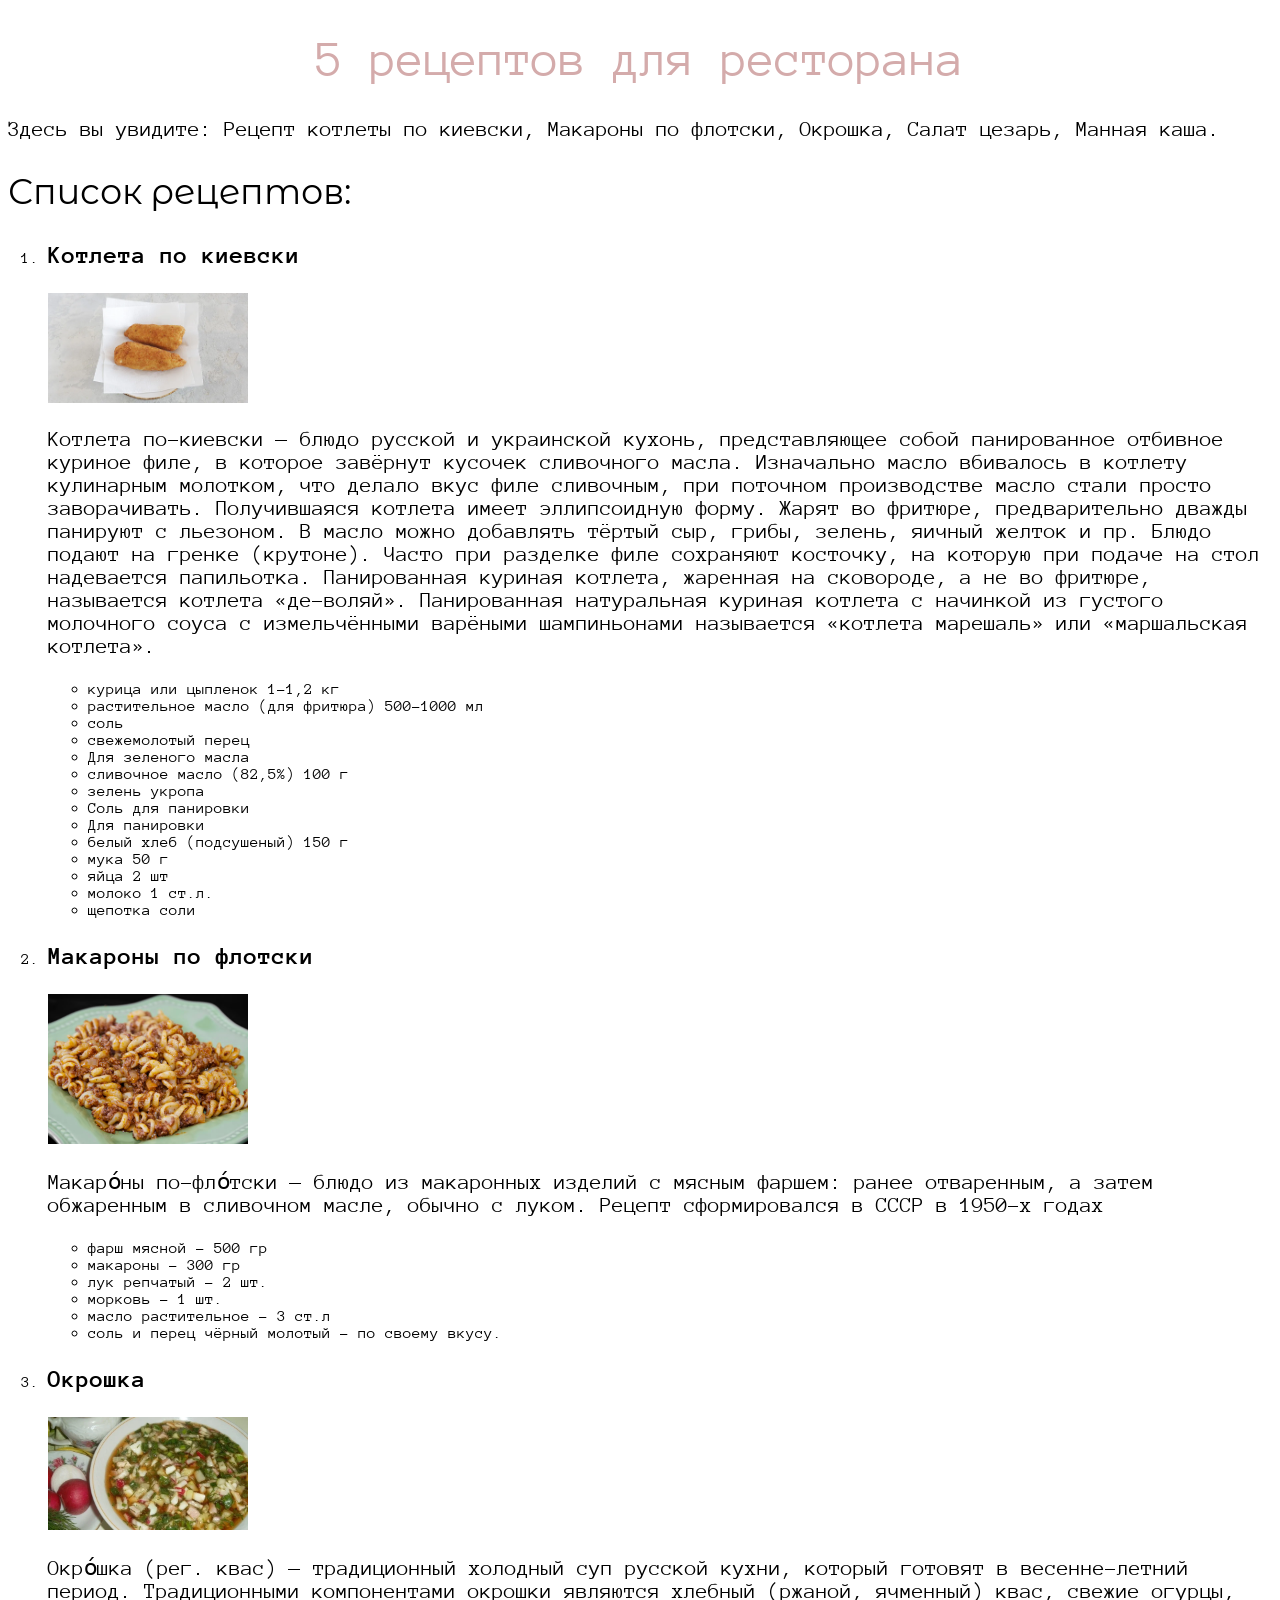
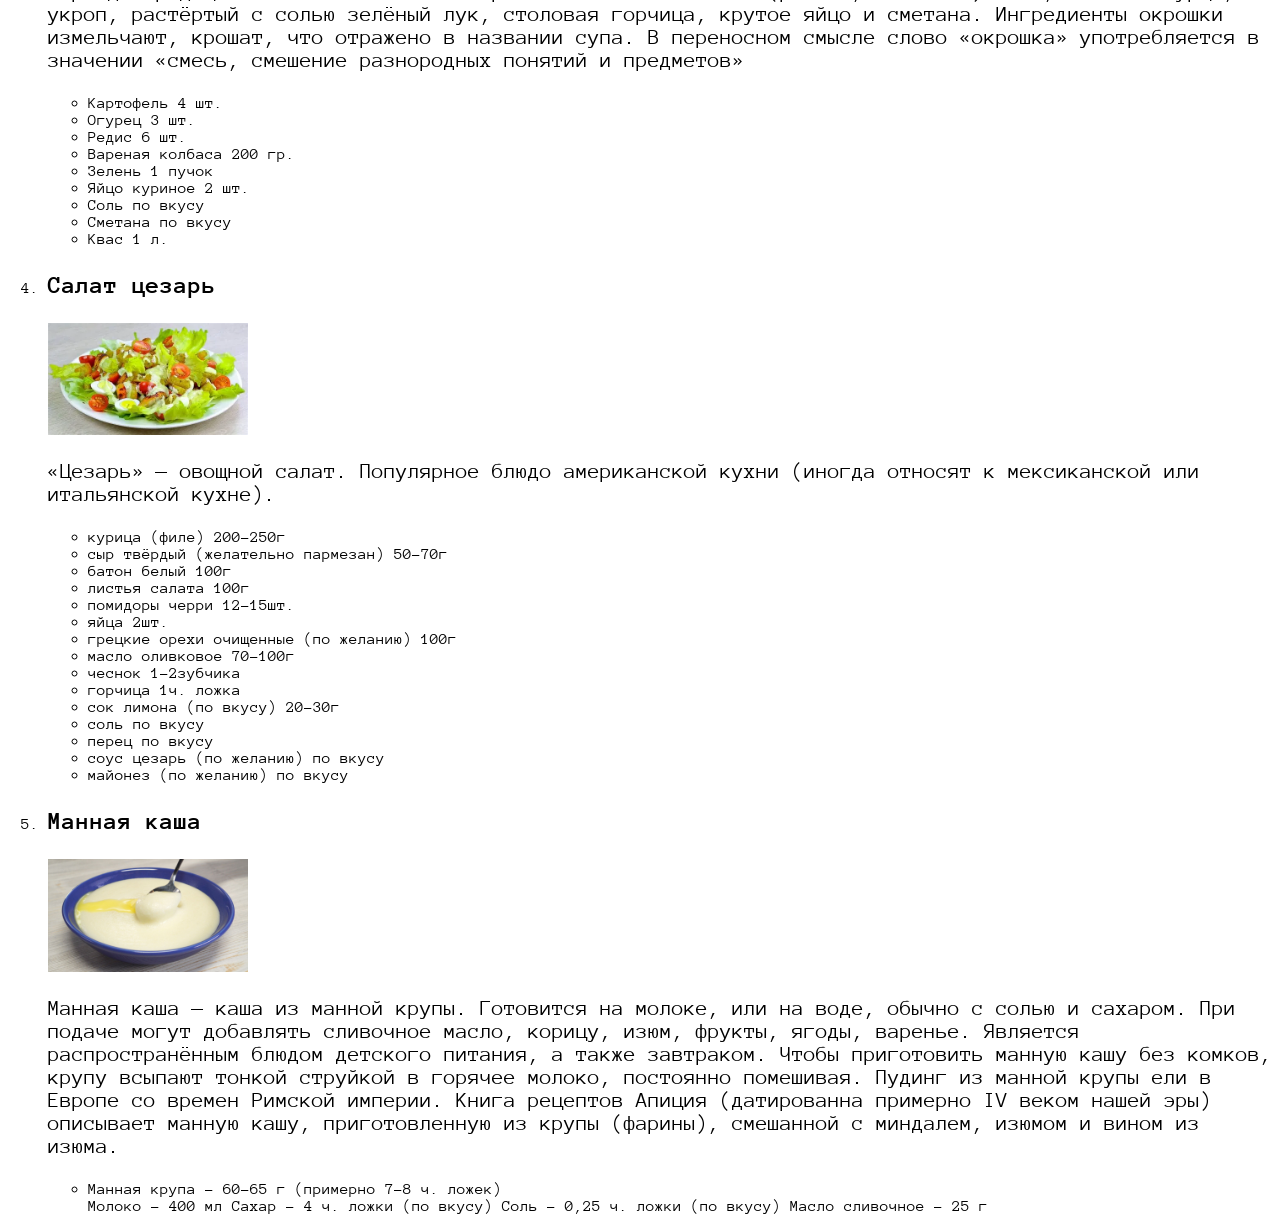
<file: index.html>
<!DOCTYPE html>
<html lang="en">
<head>
    <meta charset="UTF-8">
    <meta name="viewport" content="width=device-width, initial-scale=1.0">
    <title>Список рецептов</title>
    <link rel="stylesheet" href="./style/style.css">
</head>
<body>
    <h1>5 рецептов для ресторана</h1>
    <p>Здесь вы увидите: Рецепт котлеты по киевски, Макароны по флотски, Окрошка, Салат цезарь, Манная каша.</p>
    <h2>Список рецептов:</h2>
    <ol>
        <li>
            <h3>Котлета по киевски</h3>
            <img src="./img/kotleta.webp">
            <p>Котлета по-киевски — блюдо русской и украинской кухонь, представляющее собой панированное отбивное куриное филе, в которое завёрнут кусочек сливочного масла. Изначально масло вбивалось в котлету кулинарным молотком, что делало вкус филе сливочным, при поточном производстве масло стали просто заворачивать. Получившаяся котлета имеет эллипсоидную форму. Жарят во фритюре, предварительно дважды панируют с льезоном. В масло можно добавлять тёртый сыр, грибы, зелень, яичный желток и пр. Блюдо подают на гренке (крутоне). Часто при разделке филе сохраняют косточку, на которую при подаче на стол надевается папильотка. Панированная куриная котлета, жаренная на сковороде, а не во фритюре, называется котлета «де-воляй». Панированная натуральная куриная котлета с начинкой из густого молочного соуса с измельчёнными варёными шампиньонами называется «котлета марешаль» или «маршальская котлета».</p>
            <ul>
                <li>курица или цыпленок	1-1,2 кг</li>
                <li>растительное масло (для фритюра) 500-1000 мл</li>
                <li>соль</li>
                <li>свежемолотый перец</li>
                <li>Для зеленого масла</li>
                <li>сливочное масло (82,5%) 100 г</li>
                <li>зелень укропа</li>
                <li>Соль для панировки</li>
                <li>Для панировки</li>
                <li>белый хлеб (подсушеный) 150 г</li>
                <li>мука 50 г</li>
                <li>яйца 2 шт</li>
                <li>молоко	1 ст.л.</li>
                <li>щепотка соли</li>
            </ul>
        </li>
        <li>
            <h3>Макароны по флотски</h3>
            <img src="./img/makarony-po-flotski.jpg">
            <p>Макаро́ны по-фло́тски — блюдо из макаронных изделий с мясным фаршем: ранее отваренным, а затем обжаренным в сливочном масле, обычно с луком. Рецепт сформировался в СССР в 1950-х годах</p>
            <ul>
                <li>фарш мясной – 500 гр</li>
                <li>макароны – 300 гр</li>
                <li>лук репчатый – 2 шт.</li>
                <li>морковь – 1 шт.</li>
                <li>масло растительное – 3 ст.л</li>
                <li>соль и перец чёрный молотый – по своему вкусу.</li>
            </ul>
        </li>
        <li>
            <h3>Окрошка</h3>
            <img src="./img/okroshka.webp">
            <p>Окро́шка (рег. квас) — традиционный холодный суп русской кухни, который готовят в весенне-летний период. Традиционными компонентами окрошки являются хлебный (ржаной, ячменный) квас, свежие огурцы, укроп, растёртый с солью зелёный лук, столовая горчица, крутое яйцо и сметана. Ингредиенты окрошки измельчают, крошат, что отражено в названии супа. В переносном смысле слово «окрошка» употребляется в значении «смесь, смешение разнородных понятий и предметов»</p>
            <ul>
                <li>Картофель 4 шт.</li>
                <li>Огурец 3 шт.</li>
                <li>Редис 6 шт.</li>
                <li>Вареная колбаса 200 гр.</li>
                <li>Зелень 1 пучок</li>
                <li>Яйцо куриное 2 шт.</li>
                <li>Соль по вкусу</li>
                <li>Сметана по вкусу</li> 
                <li>Квас 1 л.</li>
                
            </ul>
        </li>
        <li>
            <h3>Салат цезарь</h3>
            <img src="./img/salat.webp">
            <p>«Цезарь» — овощной салат. Популярное блюдо американской кухни (иногда относят к мексиканской или итальянской кухне).</p>
            <ul>
                <li>курица (филе) 200-250г</li>
                <li>сыр твёрдый (желательно пармезан) 50-70г</li>
                <li>батон белый	100г</li>
                <li>листья салата 100г</li>
                <li>помидоры черри 12-15шт.</li>
                <li>яйца 2шт.</li>
                <li>грецкие орехи очищенные (по желанию) 100г</li>
                <li>масло оливковое 70-100г</li>
                <li>чеснок 1-2зубчика</li>
                <li>горчица 1ч. ложка</li>
                <li>сок лимона (по вкусу) 20-30г</li>
                <li>соль по вкусу</li>
                <li>перец по вкусу</li>
                <li>соус цезарь (по желанию) по вкусу</li>
                <li>майонез (по желанию) по вкусу</li>
            </ul>
        </li>
        <li>
            <h3>Манная каша</h3>
            <img src="./img/mannaya-kasha.jpg">
            <p>Манная каша — каша из манной крупы. Готовится на молоке, или на воде, обычно с солью и сахаром. При подаче могут добавлять сливочное масло, корицу, изюм, фрукты, ягоды, варенье. Является распространённым блюдом детского питания, а также завтраком.
                Чтобы приготовить манную кашу без комков, крупу всыпают тонкой струйкой в горячее молоко, постоянно помешивая.
                Пудинг из манной крупы ели в Европе со времен Римской империи. Книга рецептов Апиция (датированна примерно IV веком нашей эры) описывает манную кашу, приготовленную из крупы (фарины), смешанной с миндалем, изюмом и вином из изюма.</p>
            <ul>
                <li>Манная крупа - 60-65 г (примерно 7-8 ч. ложек)</li>
                </li>Молоко - 400 мл</li>
                </li>Сахар - 4 ч. ложки (по вкусу)</li>
                </li>Соль - 0,25 ч. ложки (по вкусу)</li>
                </li>Масло сливочное - 25 г</li>
            </ul>
        </li>
    </ol>
</body>
</html>
</file>
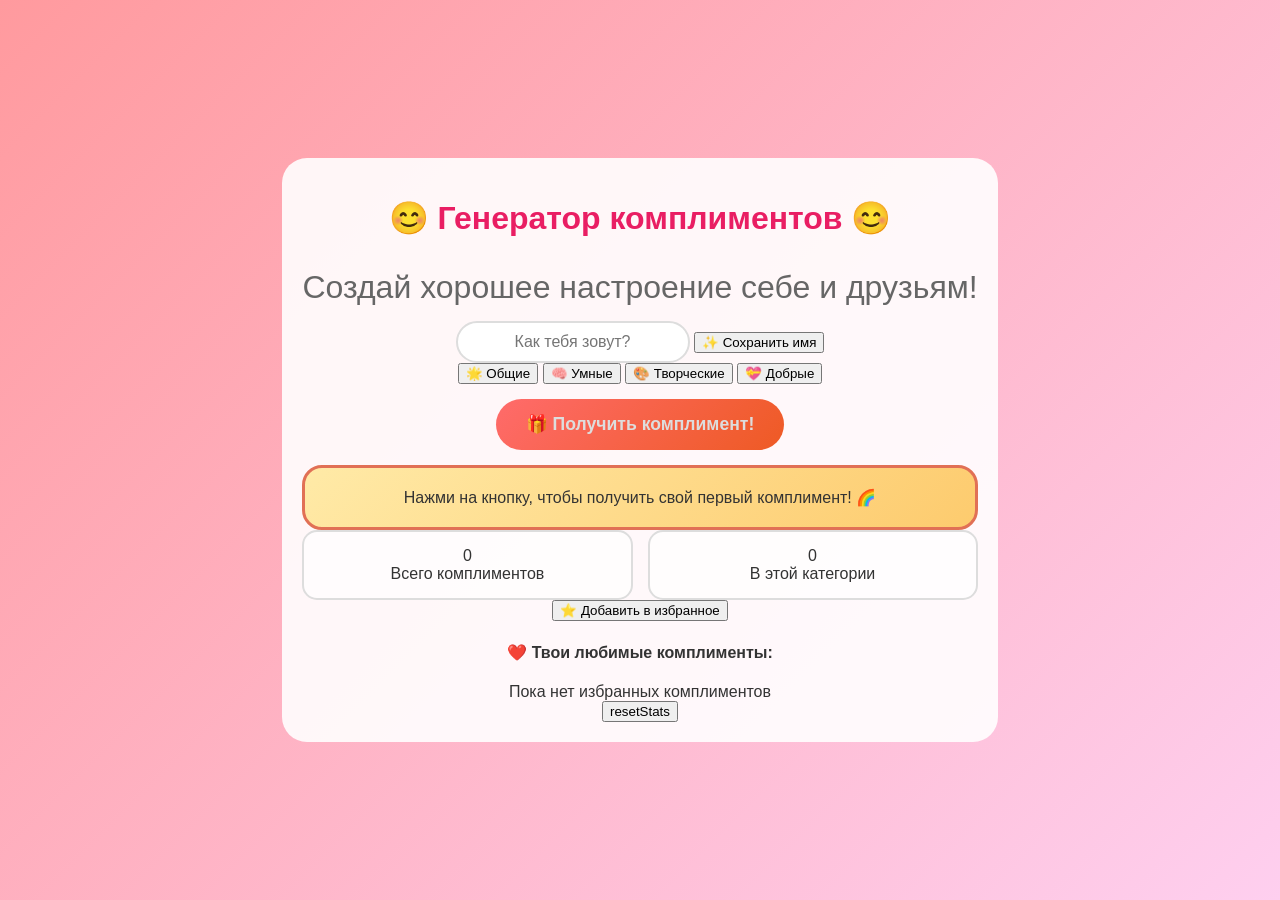
<file: generatecompliments/index.html>
<!DOCTYPE html>
<html lang="en">
<head>
    <link rel="stylesheet" href="style.css">
    <meta charset="UTF-8">
    <meta name="viewport" content="width=device-width, initial-scale=1.0">
    <title>Генератор комплиментов</title>
    <script src="./script.js" defer></script> 
</head>
<body>
    <div class="game-container">

        <h1>😊 Генератор комплиментов 😊</h1>

        <p class="subtitle">Создай хорошее настроение себе и друзьям!</p>

        <div class="input-section">
            <input id="nameInput" onkeypress="handleKeyPress(event)" placeholder="Как тебя зовут?">
            <button onclick="setName()">✨ Сохранить имя</button>
        </div>
        <div class="category-buttons">
            <button id="general" class="category active" onclick="setCategory('general')">🌟 Общие</button>
            <button id="smart" class="category" onclick="setCategory('smart')">🧠 Умные</button>
            <button id="creative" class="category" onclick="setCategory('creative')">🎨 Творческие</button>
            <button id="kind" class="category" onclick="setCategory('kind')">💝 Добрые</button>
        </div>

        <button class="compliment-button" onclick="generateCompliment()">🎁 Получить комплимент!</button>

        <div id="complimentDisplay" class="compliment-display">Нажми на кнопку, чтобы получить свой первый комплимент! 🌈</div>

        <div class="stats">

            <div class="stat-card">
                <div id="totalCount" class="stat-number">0</div>
                <div class="stat-label">Всего комплиментов</div>
            </div>

            <div class="stat-card">
                <div id='categoryCount' class='stat-number'>0</div>
                <div class="stat-label">В этой категории</div>
            </div>

        </div>
        <div class="controls">
            <button onclick='addToFavorites()'>⭐ Добавить в избранное</button>
        </div>
        <div class="favorites">
        <h4>❤️ Твои любимые комплименты:</h4>
        <div id="favoritesList">Пока нет избранных комплиментов</div>
        <button onclick="resetStats()">resetStats</button>
      </div>
    </div>

</body>
</html>
</file>
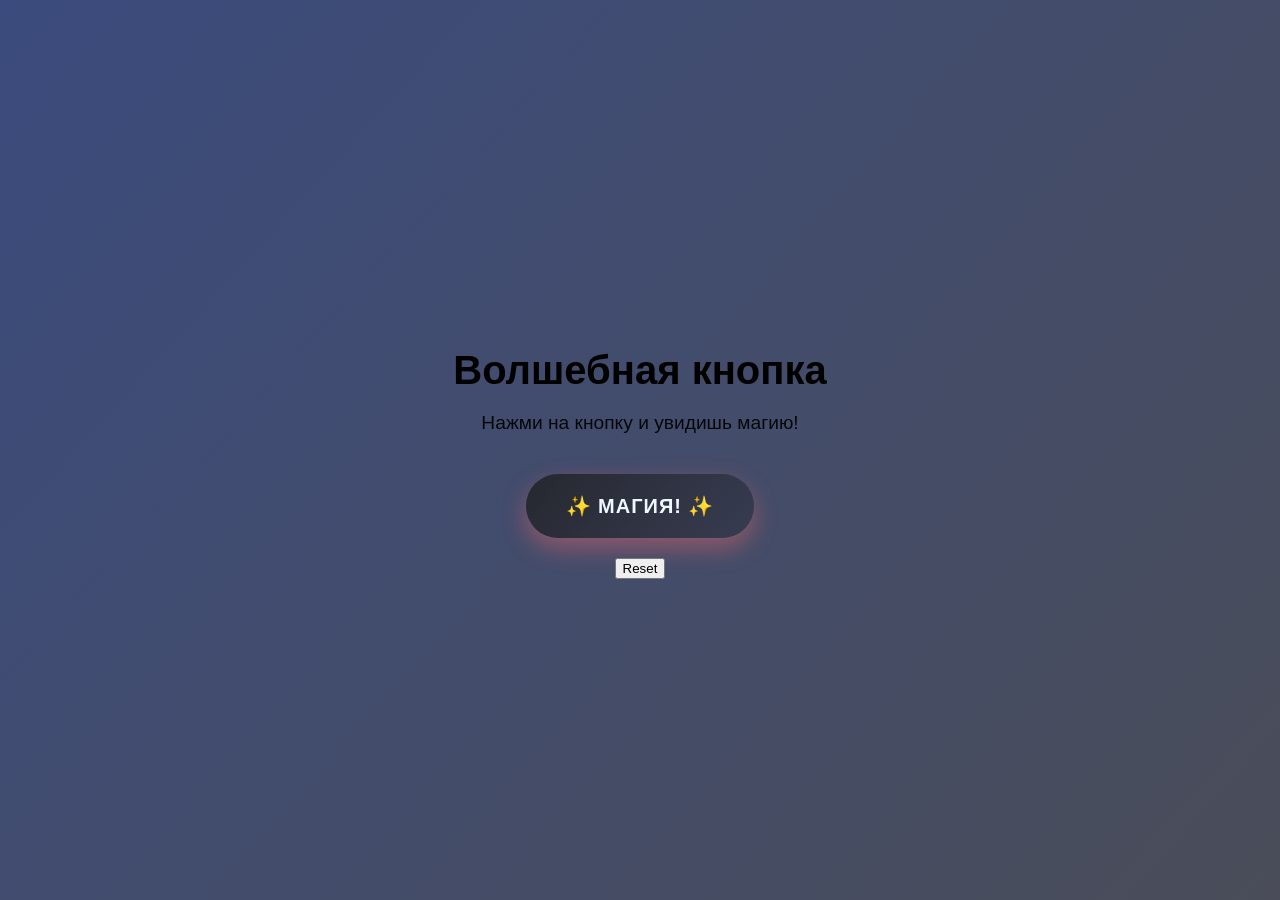
<file: magicbutton/index.html>
<!DOCTYPE html>
<html lang="en">
<head>
    <meta charset="UTF-8">
    <meta name="viewport" content="width=device-width, initial-scale=1.0">
    <title>Document</title>
    <link rel="stylesheet" href="./style.css">
    <script src="./script.js" defer></script>
</head>
<body>
    <div class="game-container">
        <h1>Волшебная кнопка</h1>
        <p class="subtitle">Нажми на кнопку и увидишь магию!</p>
        <button class="magic-button">✨ Магия! ✨</button>
        <div class="click-counter" id="clickCounter"></div>
        <div id="magicMessage"></div>
        <div id="achievements" class="achievements"></div>
        <button class="reset-button">Reset</button>
    </div>
    <div id="particles"></div>
</body>
</html>
</file>
<file: style/style.css>
@import url('https://fonts.googleapis.com/css2?family=Anonymous+Pro&display=swap');
@import url('https://fonts.googleapis.com/css2?family=Montserrat+Alternates:wght@400;600&display=swap');
h1 {
    font-size: 50px;
    color: rgb(212, 171, 171);
    font-family: "Anonymous Pro", monospace;
    font-weight: 400;
    font-style: normal;
    text-align: center;
}

h2 {
    font-size: 35px;
    font-family: "Montserrat Alternates", sans-serif;
    font-weight: 400;
    font-style: normal;
}

h3 {
    font-size: 25px;
}
p {
    font-size: 22px;
    font-family: "Anonymous Pro", monospace;
    font-weight: 400;
    font-style: normal;
}

img {
    width: 200px;
}

li {
    font-family: "Anonymous Pro", monospace;
    font-weight: 400;
    font-style: normal;
}

.menu {
    display: flex; 
    justify-content: center; 
    gap: 15px;

}
</file>
<file: generatecompliments/style.css>
body {
    font-family: 'Segoe UI', Tahoma, Geneva, Verdana, sans-serif;
    margin: 0;
    padding: 0;
    background: linear-gradient(135deg, #ff9a9e, #fecfef);
    height: 100vh;
    display: flex;
    align-items: center;
    justify-content: center;
    flex-direction: column;
    color: #333;
}

.game-container {
    text-align: center;
    background-color: rgba(255,255,255,0.9);
    border-radius: 25px;
    padding: 20px;
}

.game-container h1 {
    font-size: 2rem;
    color: #e91e63;
    margin-bottom: 5px;
}

.subtitle {
    font-size: 2rem;
    color: #666;
    margin-bottom: 15px;
}

.input-selection {
    margin-top: 15px;
    padding: 15px;
    background-color: rgba(255,255,255,0.7);
    border-radius: 15px;
}

#nameInput {
    padding: 10px 15px;
    font-size: 1rem;
    border: 2px solid #ddd;
    border-radius: 25px;
    text-align: center;
}

.compliment-button {
    background: linear-gradient(135deg, #ff6b6b, #ee5a24);
    color: #ddd;
    padding: 15px 30px;
    font-size: 1.1rem;
    border-radius: 50px;
    border: none;
    cursor: pointer;
    margin: 15px 10px;
    font-weight: bold;
}

.compliment-button:hover {
    transform: scale(1.05) translateY(-2px)
}

.compliment-display {
    background: linear-gradient(135deg, #ffeaa7, #fdcb6e);
    padding: 20px;
    border-radius: 20px;
    border: 3px solid #e17055;
}

.stats { 
    display: grid; 
    grid-template-columns: 1fr 1fr; 
    gap: 15px
}

.stat-card {
    background: rgba(255, 255, 255, 0.7);
    padding: 15px;
    border-radius: 15px;
    border: 2px solid #ddd;
}
</file>
<file: magicbutton/style.css>
body {
    font-family: 'Segoe UI', Tahoma, Geneva, Verdana, sans-serif;
    margin: 0;
    padding: 0;
    background: linear-gradient(132deg, #3B4B7D, #4a4d59);
    height: 100vh;
    display: flex;
    align-items: center;
    justify-content: center;
    flex-direction: column;
}

.game-container {
    text-align: center;
}

.game-container h1{
    font-size: 2.5rem;
    margin-bottom: 10px;
}

.subtitle {
    font-size: 1.2rem; 
    opacity: 0.9;
}

.magic-button {
    padding: 20px 40px;
    border-radius: 50px;
    font-size: 20px;
    font-weight: 900;
    background: linear-gradient(132deg, #26282f, #373c52);
    color: aliceblue;
    margin: 20px;
    box-shadow: 0 10px 25px rgba(255,107,107,0.4);
    transition: all 0.3s ease;
    text-transform: uppercase;
    letter-spacing: 1px;
    border: none;
    cursor: pointer;
}

.magic-button:hover {
    transform: scale(1.1) rotate(2deg);
    box-shadow: 0 15px 35px rgba(255,107,107,0.6);
    background: linear-gradient(135deg, #ff5252, #ff8f00);
}

/* .magic-button:active {
    transform: scale(0.95) rotate(-1deg)
} */

.magic-button.clicked {
    transform: scale(1.0) translateY(-5px);
    box-shadow: 0 20px 40px rgba(255, 107, 107, 0.6);
}

#particles {
    position: absolute;
    top: 0;
    left: 0;
    width: 100%;
    height: 100%;
    pointer-events: none;
    z-index: 1;
}

.particle {
    position: absolute;
    animation: particleFloat 2s ease-out forwards;
    pointer-events: none;
    font-size: 1.5rem;
}

@keyframes particleFloat {
    0% {
        opacity: 1;
        transform: translateY(-100px) scale(1) rotate(0deg);
    }

    100% {
        opacity: 0;
        transform: translateY(-100px) scale(0.5) rotate(360deg);
    }
}

.achievements {
    background: linear-gradient(135deg, #ffd700, #ffed4e);
    color: #8b4513;
    padding: 15px;
    border-radius: 15px;
    margin-top: 20px;
    font-weight: bold;
    border: 2px solid #ffc107;
    animation: achievementPulse 0.5s ease-in-out;
    display: none;
}

@keyframes achievementPulse {

    0%{
        transform: scale(1);
    } 

    50%{
        transform: scale(1.05);
    }

    100%{
        transform: scale(1);
    }

}
</file>
